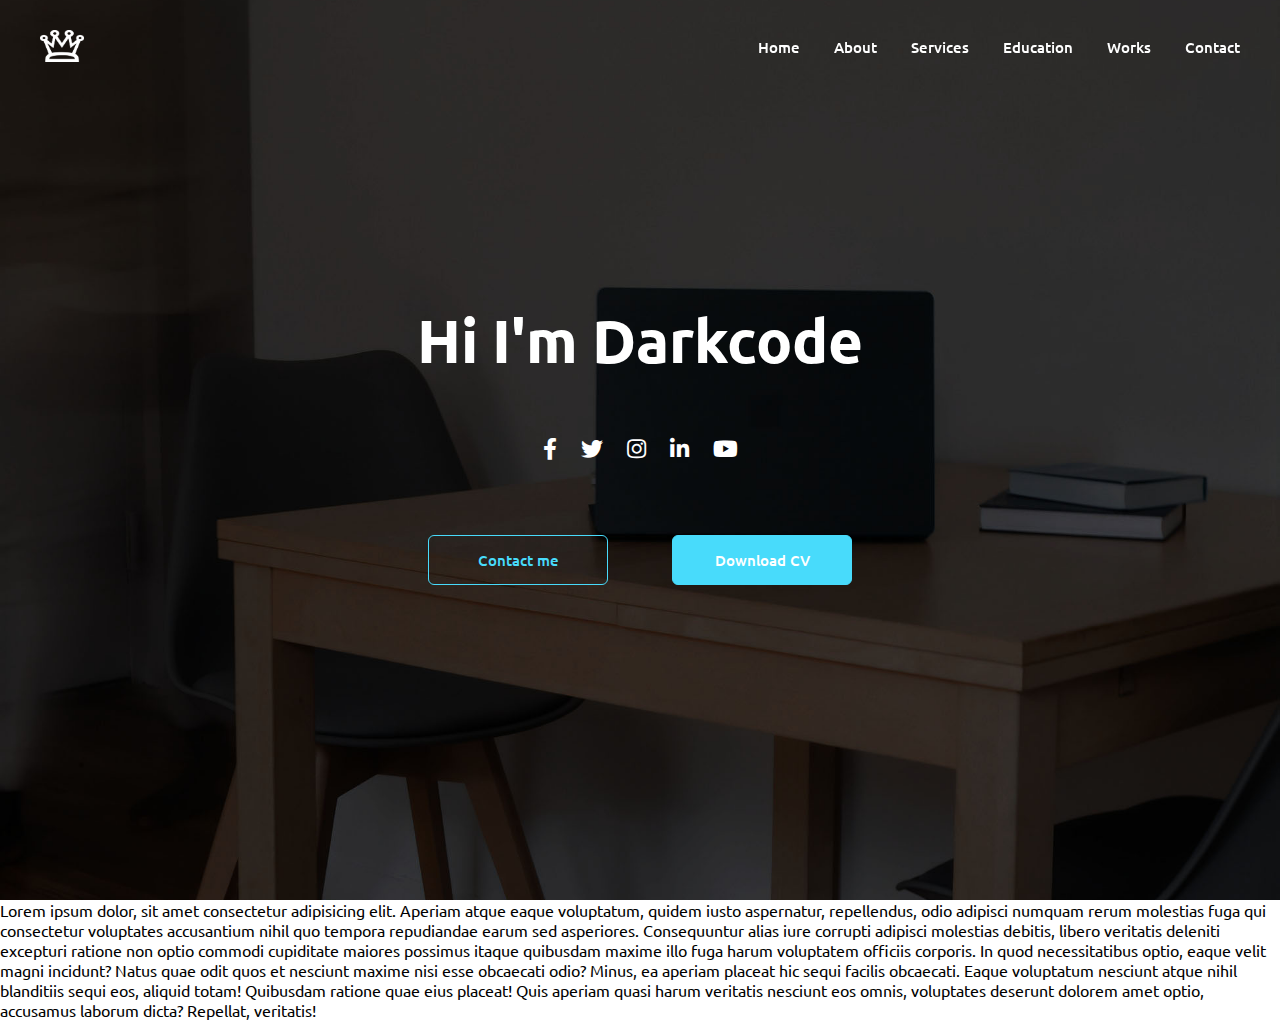
<file: Personal Website/index.html>
<!DOCTYPE html>
<html lang="en">
<head>
  <meta charset="UTF-8">
  <meta name="viewport" content="width=device-width, initial-scale=1.0">
  <title>Personal webiste</title>
  <link href="https://fonts.googleapis.com/css2?family=Ubuntu:ital,wght@0,300;0,400;0,500;0,700;1,300;1,400;1,500;1,700&display=swap" rel="stylesheet">
  <link rel="stylesheet" href="https://cdnjs.cloudflare.com/ajax/libs/font-awesome/5.13.1/css/all.min.css">
  <link rel="stylesheet" href="css/style.css">
  <script src="https://cdnjs.cloudflare.com/ajax/libs/jquery/3.5.1/jquery.min.js"></script>
  <script src="js/scripts.js"></script>
</head>
<body>
  <!-- Navbar -->
  <nav class="navbar">
    <div class="inner-width">
      <a href="/" class="logo"></a>
      <button class="menu-toggler">
        <span></span>
        <span></span>
        <span></span>
      </button>
      <div class="navbar-menu">
        <a href="#">Home</a>
        <a href="#">About</a>
        <a href="#">Services</a>
        <a href="#">Education</a>
        <a href="#">Works</a>
        <a href="#">Contact</a>
      </div>
    </div>
  </nav>

  <!-- Home -->
  <section id="home">
    <div class="inner-width">
      <div class="content">
        <h1>Hi I'm </h1>
        <div class="sm">
          <a href="#" class="fab fa-facebook-f"></a>
          <a href="#" class="fab fa-twitter"></a>
          <a href="#" class="fab fa-instagram"></a>
          <a href="#" class="fab fa-linkedin-in"></a>
          <a href="#" class="fab fa-youtube"></a>
        </div>
        <div class="buttons">
          <a href="#">Contact me</a>
          <a href="#">Download CV</a>
        </div>
      </div>
    </div>
  </section>

  <p>
    Lorem ipsum dolor, sit amet consectetur adipisicing elit. Aperiam atque eaque voluptatum, quidem iusto aspernatur, repellendus, odio adipisci numquam rerum molestias fuga qui consectetur voluptates accusantium nihil quo tempora repudiandae earum sed asperiores. Consequuntur alias iure corrupti adipisci molestias debitis, libero veritatis deleniti excepturi ratione non optio commodi cupiditate maiores possimus itaque quibusdam maxime illo fuga harum voluptatem officiis corporis. In quod necessitatibus optio, eaque velit magni incidunt? Natus quae odit quos et nesciunt maxime nisi esse obcaecati odio? Minus, ea aperiam placeat hic sequi facilis obcaecati. Eaque voluptatum nesciunt atque nihil blanditiis sequi eos, aliquid totam! Quibusdam ratione quae eius placeat! Quis aperiam quasi harum veritatis nesciunt eos omnis, voluptates deserunt dolorem amet optio, accusamus laborum dicta? Repellat, veritatis!
  </p>
</body>
</html>
</file>
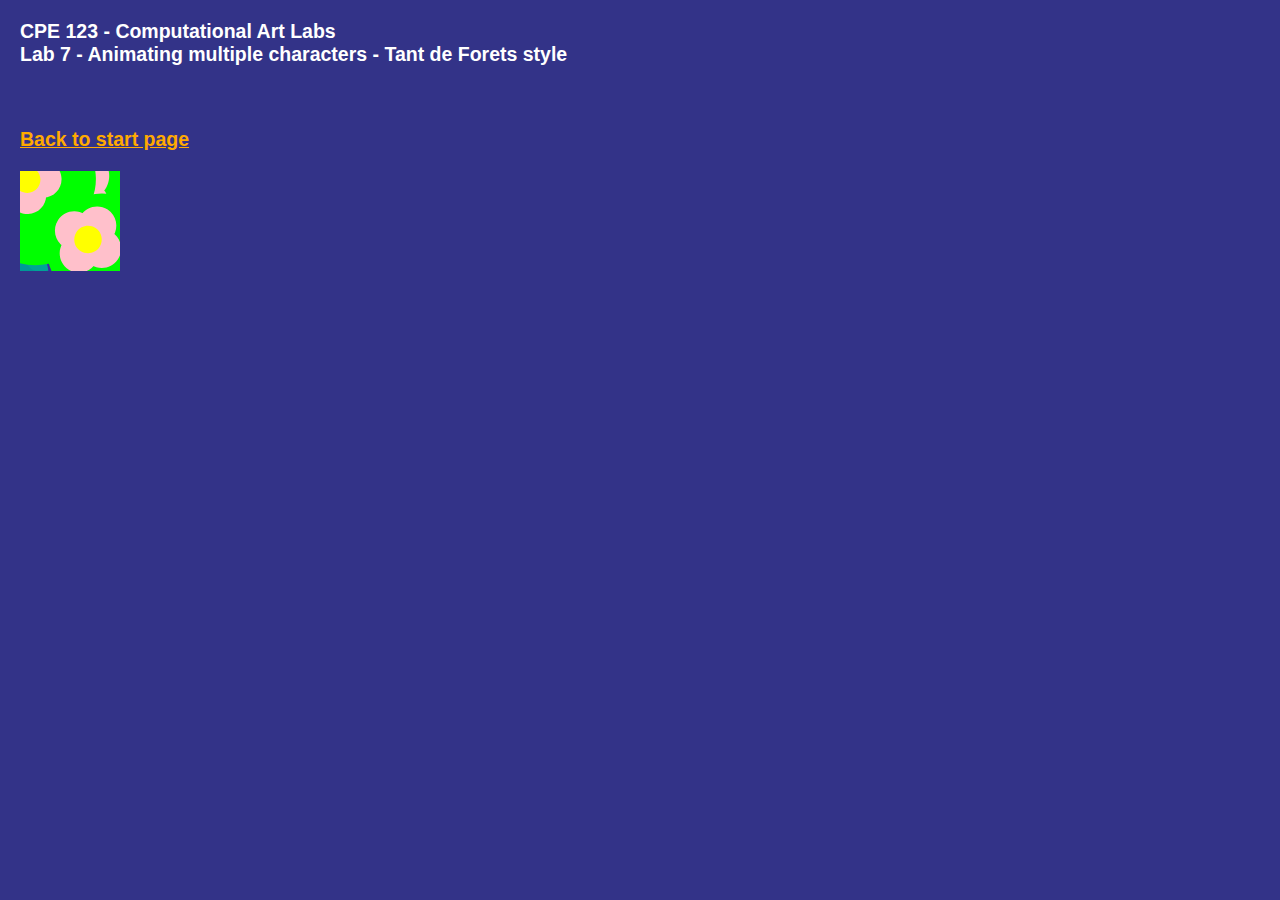
<file: Lab7.html>
<html>
<HEAD>
   <TITLE>CPE 123 - Lab 7</TITLE>
</HEAD>
<body bgcolor = 333388 text = FFFFFF link = ffaa00 vlink = ffaa00 aLink = ffaa00> 
    <font size=2 face="Arial,Helvetica">
    <h2>
    <p>
        <script language="javascript" type="text/javascript" src="libraries/p5.js"></script>
  
        CPE 123 - Computational Art Labs<br>
        Lab 7 - Animating multiple characters - Tant de
        Forets style
    </p>
        <br>
         <!-- <img src="the-son-of-man.jpg" height=50% alt="Inspiration Picture"> -->
    <p>

        <a href="index.html">Back to start page</a><br>
    </p>


    <script language="javascript" type="text/javascript" src="Lab7.js">
    </script><p>


    <style> body {padding: 0; margin: 20;} </style>
</body>
</html>
</file>
<file: Personal Website/css/style.css>
*{
  margin: 0;
  padding: 0;
  text-decoration: none;
  font-family: "Ubuntu",sans-serif;
  box-sizing: border-box;
}

.navbar{
  position: fixed;
  background-color: transparent;
  width: 100%;
  padding: 30px 0;
  top: 0;
  z-index: 999;
  transition: .3s linear;
}

.inner-width{
  max-width: 1300px;
  margin: auto;
  padding: 0 40px;
}

.navbar .inner-width{
  display: flex;
  align-items: center;
  justify-content: space-between;
}

.logo{
  width: 44px;
  height: 32px;
  background-image: url(../images/white-logo.png);
  background-size: contain;
}

.menu-toggler{
  background: none;
  width: 30px;
  border: none;
  cursor: pointer;
  position: relative;
  outline: none;
  z-index: 999;
  display: none;
}

.menu-toggler span{
  display: block;
  height: 3px;
  background-color: #fff;
  margin: 6px 0;
  position: relative;
  transition: .3s linear;
}

.navbar-menu a{
  color: #fff;
  font-size: 15px;
  font-weight: 500;
  margin-left: 30px;
  transition: .2s linear;
}

.navbar-menu a:hover{
  color: #48dbfb !important;
}

.sticky{
  background-color: #fff;
  padding: 18px 0;
}

.sticky .logo{
  background-image: url(../images/black-logo.png);
}

.sticky .navbar-menu a{
  color: #111;
}

.sticky .menu-toggler span{
  background-color: #111;
}

#home{
  height: 100vh;
  min-height: 500px;
  background: url(../images/bg.jpg) no-repeat center;
  background-size: cover;
  background-attachment: fixed;
}

#home .inner-width{
  display: flex;
  align-items: center;
  justify-content: center;
  height: 100%;
  text-align: center;
}

#home .content{
  width: 100%;
  color: #fff;
}

#home .content h1{
  font-size: 60px;
  margin-bottom: 60px;
}

#home .content h1::after{
  content: "Darkcode";
  animation: textanim 10s linear infinite;
}

@keyframes textanim{
  25%{
    content: "A Developer";
  }
  50%{
    content: "A Designer";
  }
  75%{
    content: "A Youtuber";
  }
}

.sm a{
  color: #fff;
  font-size: 22px;
  margin: 0 10px;
  transition: .2s linear;
}

.sm a:hover{
  color: #48dbfb;
}

#home .buttons{
  margin-top: 60px;
}

#home .buttons a{
  display: inline-block;
  margin: 15px 30px;
  color: #48dbfb;
  font-size: 15px;
  font-weight: 500;
  width: 180px;
  border: 1px solid #48dbfb;
  padding: 14px 0;
  border-radius: 6px;
  transition: .2s linear;
}

#home .buttons a:hover,
#home .buttons a:nth-child(2)
{
  background-color: #48dbfb;
  color: #fff;
}


@media screen and (max-width: 980px){
  .menu-toggler{
    display: block;
  }

  .navbar-menu{
    position: fixed;
    height: 100vh;
    width: 100%;
    background-color: #353b48;
    top: 0;
    right: -100%;
    max-width: 400px;
    padding: 80px 50px;
    transition: .3s linear;
  }

  .navbar-menu a{
    display: block;
    font-size: 30px;
    margin: 30px 0;
  }

  .sticky .navbar-menu{
    background-color: #f1f1f1;
  }
  
  .navbar-menu.active{
    right: 0;
  }

  .menu-toggler.active span:nth-child(1){
    transform: rotate(-45deg);
    top: 4px;
  }

  .menu-toggler.active span:nth-child(2){
    opacity: 0;
  }

  .menu-toggler.active span:nth-child(3){
    transform: rotate(45deg);
    bottom: 14px;
  }
}
</file>
